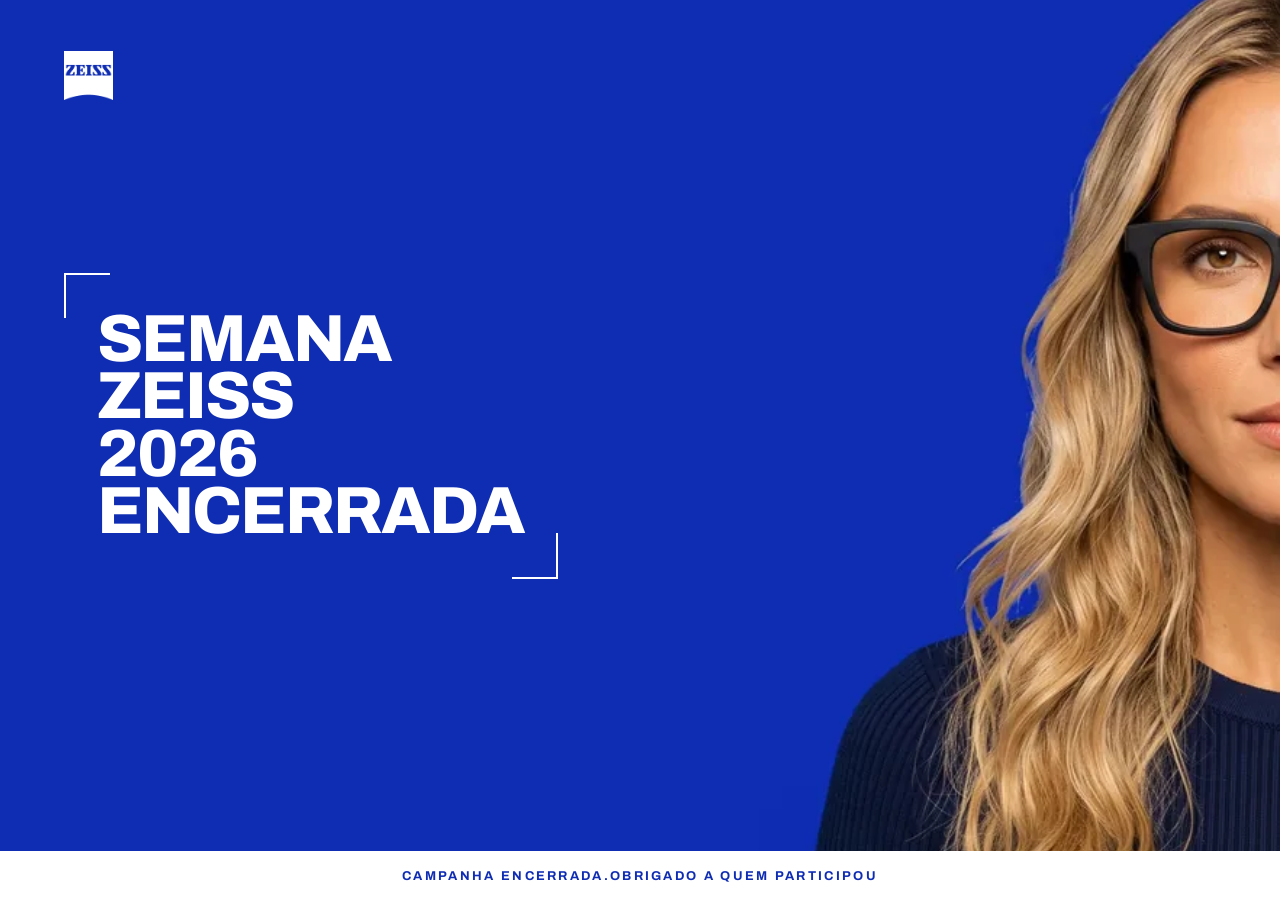
<file: index.html>
<!DOCTYPE html>
<html lang="pt-BR">
<head>
<meta charset="UTF-8">
<meta name="viewport" content="width=device-width, initial-scale=1.0">
<title>Semana ZEISS 2026 encerrada | ZEISS Vision Center Rio de Janeiro</title>
<meta name="description" content="A Semana ZEISS 2026 foi encerrada. Obrigado a quem participou. ZEISS Vision Center no Rio de Janeiro: Icaraí, Gávea, Largo do Machado, Rio Sul e Recreio.">
<link rel="canonical" href="https://semanazeissrio.com.br/">
<meta name="theme-color" content="#0F2DB3">
<meta name="robots" content="index, follow, max-image-preview:large">

<meta property="og:type" content="website">
<meta property="og:url" content="https://semanazeissrio.com.br/">
<meta property="og:site_name" content="Semana ZEISS Rio">
<meta property="og:locale" content="pt_BR">
<meta property="og:title" content="Semana ZEISS 2026 encerrada">
<meta property="og:description" content="A campanha foi encerrada. Obrigado a quem participou.">
<meta property="og:image" content="https://semanazeissrio.com.br/assets/og-semana-zeiss.jpg">
<meta property="og:image:type" content="image/jpeg">
<meta property="og:image:width" content="1200">
<meta property="og:image:height" content="630">
<meta property="og:image:alt" content="Semana ZEISS 2026 encerrada">

<meta name="twitter:card" content="summary_large_image">
<meta name="twitter:title" content="Semana ZEISS 2026 encerrada">
<meta name="twitter:description" content="A campanha foi encerrada. Obrigado a quem participou.">
<meta name="twitter:image" content="https://semanazeissrio.com.br/assets/og-semana-zeiss.jpg">
<meta name="twitter:image:alt" content="Semana ZEISS 2026 encerrada">
<link rel="icon" href="/favicon.ico" sizes="any">
<link rel="icon" href="/favicon.png" type="image/png">
<link rel="apple-touch-icon" href="/apple-touch-icon.png">
<link rel="preload" as="image" href="/assets/hero-h-1920.webp" media="(min-width:861px)"
      imagesrcset="/assets/hero-h-1280.webp 1280w, /assets/hero-h-1920.webp 1920w, /assets/hero-h-2560.webp 2560w" imagesizes="100vw">
<link rel="preload" as="image" href="/assets/hero-v-720.webp" media="(max-width:860px)"
      imagesrcset="/assets/hero-v-720.webp 720w, /assets/hero-v-1080.webp 1080w" imagesizes="100vw">
<link rel="preload" as="font" type="font/woff2" href="/assets/fonts/archivo-latin.woff2" crossorigin>
<script type='module' src='https://static.cloudflareinsights.com/beacon.min.js' data-cf-beacon='{"token": "98ebdb1d451549c5970b1c91e564b337"}'></script>
<style>
  @font-face{
    font-family:"Archivo";
    src:url("/assets/fonts/archivo-latin.woff2") format("woff2");
    font-weight:100 900;font-style:normal;font-display:swap;
  }
  :root{
    --zeiss:#0F2DB3;        /* azul da campanha, do site oficial */
    --branco:#FFFFFF;
    --fita:clamp(46px,5.4svh,64px);
  }
  *{box-sizing:border-box}
  html,body{margin:0;padding:0;height:100%;overflow:hidden}
  body{background:var(--zeiss);color:var(--branco);
       font-family:"Archivo","Helvetica Neue",Helvetica,Arial,sans-serif;
       -webkit-font-smoothing:antialiased}

  /* arquitetura do hero da Kawasaki: foto absoluta cobrindo tudo, corpo
     absoluto por cima, fita ancorada na base. Uma tela, sem rolagem. */
  .hero{position:relative;height:100svh;width:100%;overflow:hidden}

  .hero__foto{position:absolute;inset:0;width:100%;height:100%;z-index:0}
  .hero__foto img{position:absolute;inset:0;width:100%;height:100%;
                  object-fit:cover;object-position:left center;
                  /* zoom ancorado na direita: a modelo cresce e o corte sai
                     pelas bordas, sem comer o vao azul do texto */
                  transform:scale(1.16);transform-origin:88% center}

  .hero__corpo{position:absolute;inset:0;z-index:1;
               display:flex;flex-direction:column;justify-content:center;
               padding:0 clamp(28px,5vw,92px) var(--fita);
               max-width:min(58vw,860px)}

  .logo{position:absolute;z-index:2;height:clamp(34px,3.8vw,54px);width:auto;
        top:clamp(26px,4vw,62px);left:clamp(28px,5vw,92px)}

  /* colchetes de enquadramento: assinatura gráfica da ZEISS */
  .marco{position:relative;align-self:flex-start;
         padding:clamp(22px,3vw,48px) clamp(20px,2.6vw,44px)}
  .marco::before,.marco::after{content:"";position:absolute;
    width:clamp(26px,3.4vw,58px);height:clamp(26px,3.4vw,58px);
    border:2px solid var(--branco)}
  .marco::before{top:0;left:0;border-right:0;border-bottom:0}
  .marco::after{bottom:0;right:0;border-left:0;border-top:0}

  .titulo{margin:0;font-weight:800;text-transform:uppercase;
          letter-spacing:-.03em;line-height:.86;
          font-size:clamp(2.1rem,5.2vw,5rem)}
  .titulo span{display:block}

  /* a tarja: diz o que aconteceu, ancorada na base como a fita da Kawasaki */
  .fita{position:absolute;left:0;right:0;bottom:0;z-index:2;
        height:var(--fita);background:var(--branco);color:var(--zeiss);
        display:flex;align-items:center;justify-content:center;
        font-weight:700;text-transform:uppercase;
        letter-spacing:.18em;font-size:clamp(.62rem,1vw,.84rem);
        padding:0 clamp(16px,4vw,40px);text-align:center;
        white-space:nowrap}   /* uma linha, sempre */

  @media (max-height:620px){
    .logo{height:30px}
    .titulo{font-size:clamp(1.8rem,4.2vw,2.8rem)}
    .marco{padding:16px 14px}
  }

  @media (max-width:860px){
    .hero__foto img{object-position:center top}
    .hero__corpo{justify-content:flex-start;max-width:100%;align-items:center;
                 padding:clamp(96px,22vw,150px) clamp(20px,5vw,30px) 0}
    .marco{align-self:center}
    .titulo{font-size:clamp(2rem,9vw,3.1rem);text-align:center}
    .logo{top:clamp(24px,6vw,34px);left:50%;transform:translateX(-50%);
          height:clamp(32px,8vw,42px)}
    .so-desktop{display:none}   /* o titulo ja diz "encerrada" */
  }
</style>

<script type="application/ld+json">
{
  "@context":"https://schema.org",
  "@graph":[
    {
      "@type":"WebSite",
      "@id":"https://semanazeissrio.com.br/#site",
      "url":"https://semanazeissrio.com.br/",
      "name":"Semana ZEISS Rio",
      "inLanguage":"pt-BR"
    },
    {
      "@type":"WebPage",
      "@id":"https://semanazeissrio.com.br/#pagina",
      "url":"https://semanazeissrio.com.br/",
      "name":"Semana ZEISS 2026 encerrada",
      "description":"A Semana ZEISS 2026 foi encerrada. Obrigado a quem participou.",
      "isPartOf":{"@id":"https://semanazeissrio.com.br/#site"},
      "inLanguage":"pt-BR",
      "primaryImageOfPage":"https://semanazeissrio.com.br/assets/og-semana-zeiss.jpg"
    },
    {
      "@type":"SaleEvent",
      "name":"Semana ZEISS 2026",
      "description":"Campanha anual de lentes ZEISS nas unidades ZEISS Vision Center do Rio de Janeiro.",
      "startDate":"2026-08-08",
      "endDate":"2026-08-20",
      "eventStatus":"https://schema.org/EventScheduled",
      "eventAttendanceMode":"https://schema.org/OfflineEventAttendanceMode",
      "image":"https://semanazeissrio.com.br/assets/og-semana-zeiss.jpg",
      "location":{
        "@type":"Place",
        "name":"ZEISS Vision Center",
        "address":{"@type":"PostalAddress","addressLocality":"Rio de Janeiro","addressRegion":"RJ","addressCountry":"BR"}
      },
      "organizer":{"@type":"Organization","name":"ZEISS Vision Center Rio de Janeiro"}
    }
  ]
}
</script>
</head>
<body>

<section class="hero">
  <div class="hero__foto">
    <picture>
      <source media="(max-width:860px)"
              srcset="/assets/hero-v-720.webp 720w, /assets/hero-v-1080.webp 1080w"
              sizes="100vw" width="1080" height="1920">
      <img src="/assets/hero-h-1920.webp"
           srcset="/assets/hero-h-1280.webp 1280w, /assets/hero-h-1920.webp 1920w, /assets/hero-h-2560.webp 2560w"
           sizes="100vw" alt="" width="2560" height="1440" fetchpriority="high" decoding="async">
    </picture>
  </div>

  <!-- marca embutida: nao depende de arquivo nem de cache do navegador -->
  <img class="logo" src="[data-uri]" alt="ZEISS" width="960" height="960">

  <div class="hero__corpo">
    <div class="marco">
      <h1 class="titulo">
        <span>Semana</span>
        <span>ZEISS</span>
        <span>2026</span>
        <span>encerrada</span>
      </h1>
    </div>
  </div>

  <div class="fita"><span class="so-desktop">Campanha encerrada. </span>Obrigado a quem participou</div>
</section>

</body>
</html>
</file>
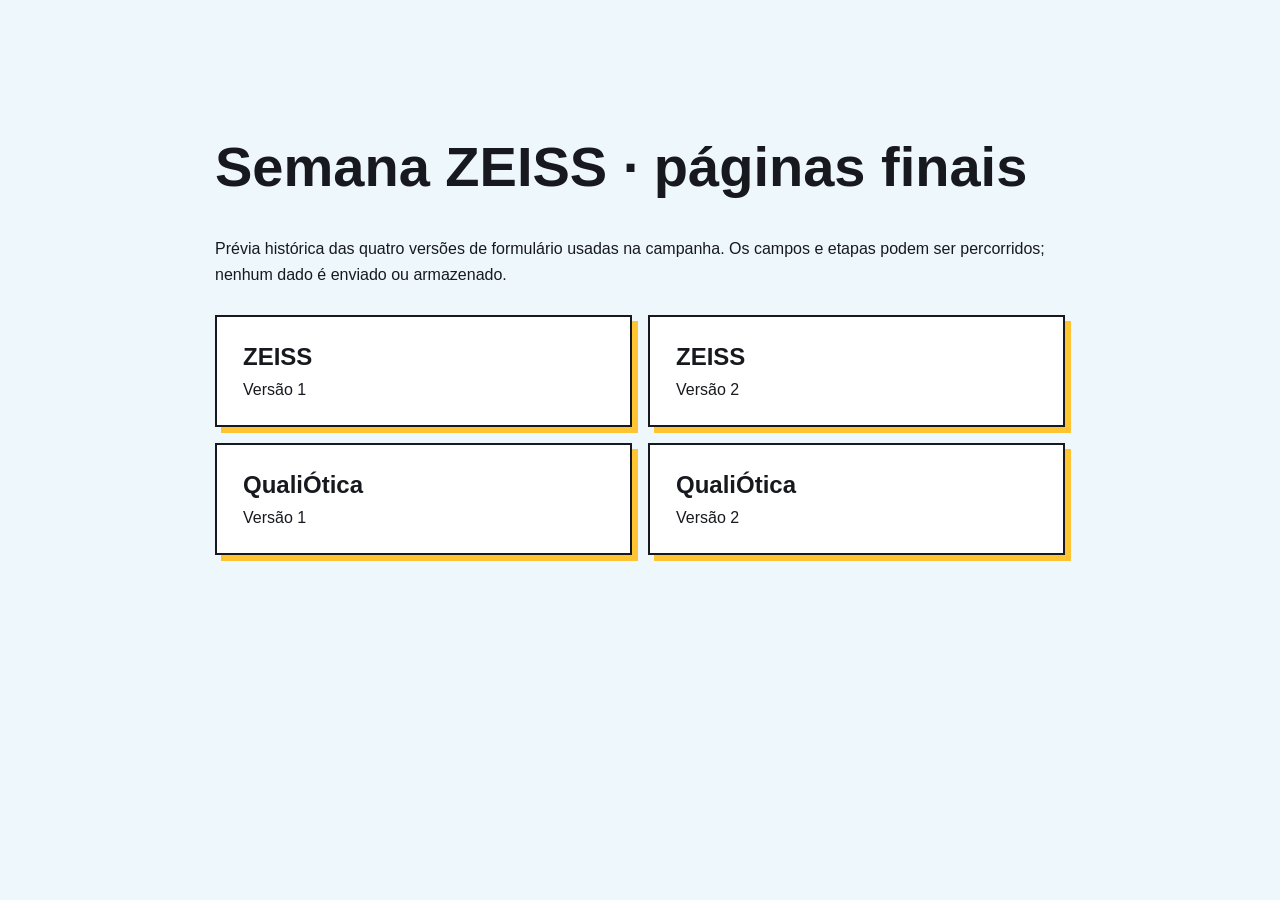
<file: preview/index.html>
<!doctype html><html lang="pt-BR"><head><meta charset="utf-8"><meta name="viewport" content="width=device-width, initial-scale=1"><meta name="robots" content="noindex,nofollow"><title>Semana ZEISS · Páginas finais</title><style>body{margin:0;background:#eef8fc;color:#17191f;font:16px Arial,sans-serif}.wrap{max-width:850px;margin:8vh auto;padding:24px}h1{font-size:clamp(2rem,5vw,3.5rem)}p{line-height:1.6}.grid{display:grid;grid-template-columns:repeat(2,minmax(0,1fr));gap:16px;margin-top:28px}a{border:2px solid #17191f;background:#fff;padding:26px;color:inherit;text-decoration:none;box-shadow:6px 6px #ffc431}a:hover{transform:translateY(-3px)}a strong,a span{display:block}a strong{font-size:24px}a span{margin-top:10px}@media(max-width:600px){.grid{grid-template-columns:1fr}}</style></head><body><main class="wrap"><h1>Semana ZEISS · páginas finais</h1><p>Prévia histórica das quatro versões de formulário usadas na campanha. Os campos e etapas podem ser percorridos; nenhum dado é enviado ou armazenado.</p><div class="grid"><a href="/preview/zeiss-v1/"><strong>ZEISS</strong><span>Versão 1</span></a>
<a href="/preview/zeiss-v2/"><strong>ZEISS</strong><span>Versão 2</span></a>
<a href="/preview/qualiotica-v1/"><strong>QualiÓtica</strong><span>Versão 1</span></a>
<a href="/preview/qualiotica-v2/"><strong>QualiÓtica</strong><span>Versão 2</span></a></div></main></body></html>
</file>
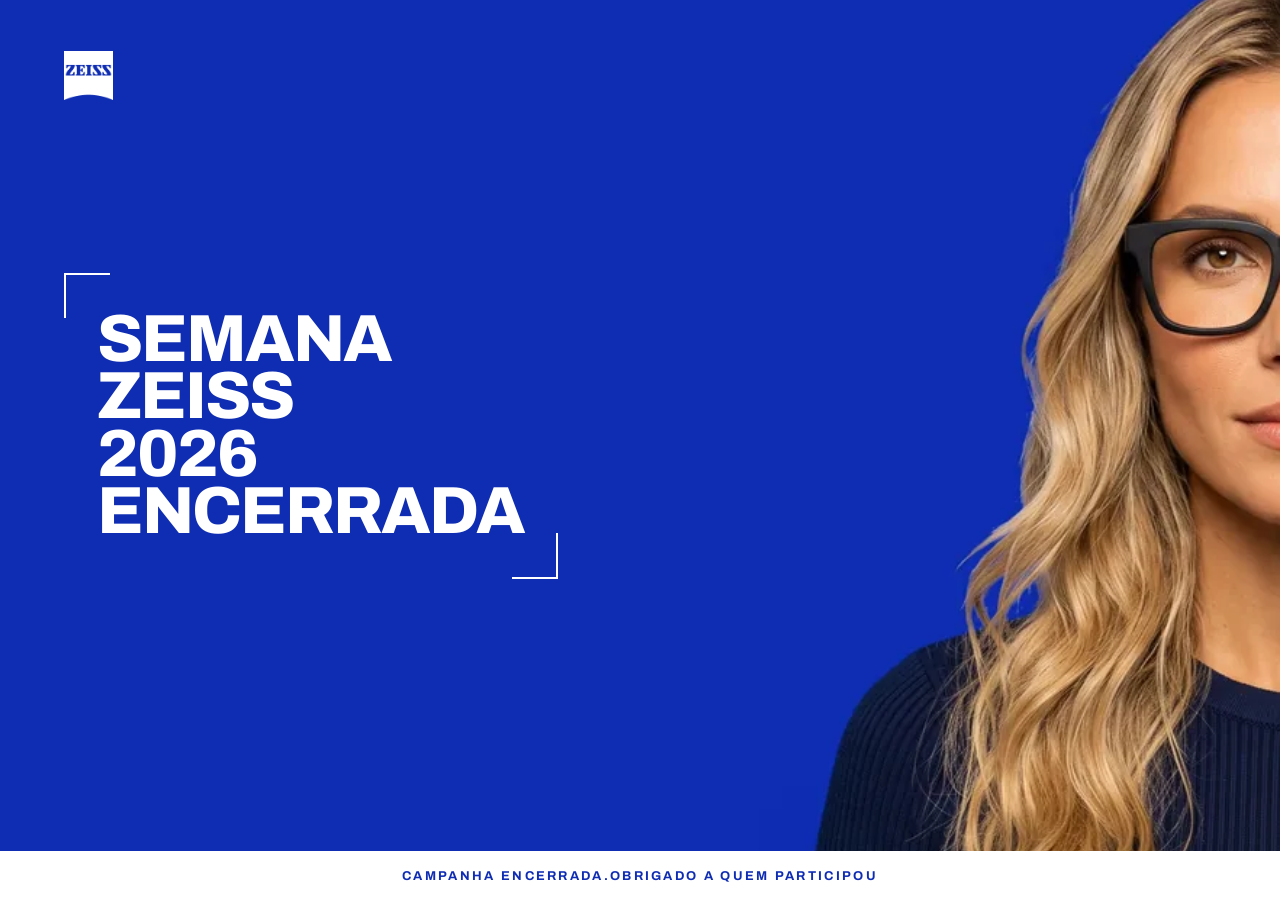
<file: qualiotica-cupom-v2/index.html>
<!DOCTYPE html>
<html lang="pt-BR">
<head>
<meta charset="UTF-8">
<meta name="viewport" content="width=device-width, initial-scale=1.0">
<meta name="robots" content="noindex">
<title>Semana ZEISS 2026 — encerrada</title>
<link rel="canonical" href="https://semanazeissrio.com.br/">
<meta http-equiv="refresh" content="0; url=/">
<script>location.replace('/');</script>
<style>body{margin:0;background:#164191;color:#fff;font-family:Helvetica,Arial,sans-serif;
display:flex;min-height:100svh;align-items:center;justify-content:center;text-align:center;padding:24px}
a{color:#9dc2f0}</style>
</head>
<body>
<p>A Semana ZEISS 2026 foi encerrada.<br><a href="/">Ir para a página inicial</a></p>
</body>
</html>
</file>
